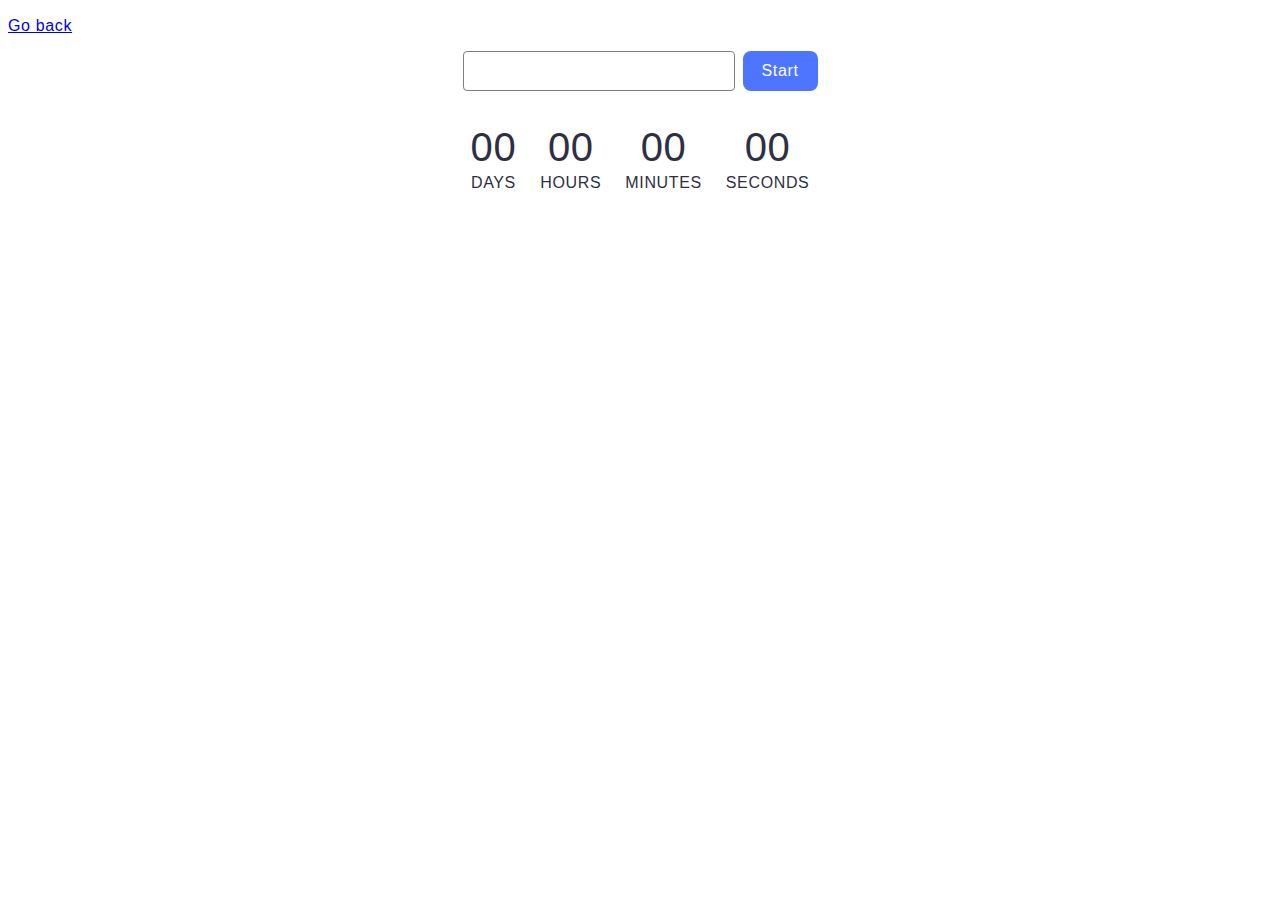
<file: src/1-timer.html>
<!DOCTYPE html>
<html lang="en">
  <head>
    <meta charset="UTF-8" />
    <meta name="viewport" content="width=device-width, initial-scale=1.0" />
    <title>Timer</title>
    <link rel="stylesheet" href="./css/styles.css" />
  </head>
  <body>
    <p><a href="./index.html">Go back</a></p>

    <div class="wrapper">
      <input type="text" id="datetime-picker" />
      <button type="button" data-start>Start</button>
    </div>

    <div class="timer">
      <div class="field">
        <span class="value" data-days>00</span>
        <span class="label">Days</span>
      </div>
      <div class="field">
        <span class="value" data-hours>00</span>
        <span class="label">Hours</span>
      </div>
      <div class="field">
        <span class="value" data-minutes>00</span>
        <span class="label">Minutes</span>
      </div>
      <div class="field">
        <span class="value" data-seconds>00</span>
        <span class="label">Seconds</span>
      </div>
    </div>

    <script defer src="./js/1-timer.js" type="module"></script>
  </body>
</html>
</file>
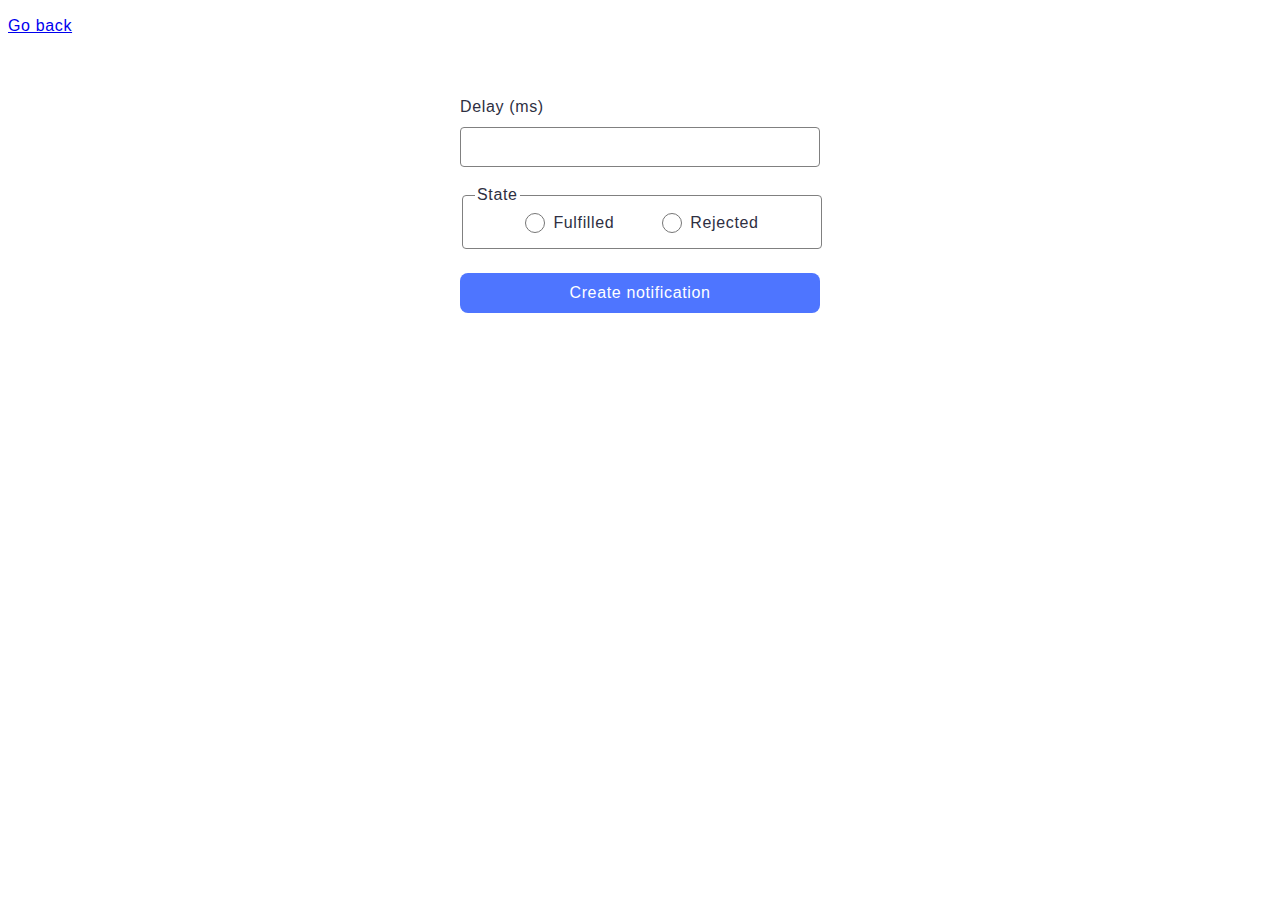
<file: src/2-snackbar.html>
<!DOCTYPE html>
<html lang="en">
  <head>
    <meta charset="UTF-8" />
    <meta name="viewport" content="width=device-width, initial-scale=1.0" />
    <title>Snackbar</title>
    <link rel="stylesheet" href="./css/styles.css" />
  </head>
  <body>
    <p><a href="./index.html">Go back</a></p>

    <form class="form">
      <label>
        Delay (ms)
        <input class="delay-input" type="number" name="delay" required />
      </label>
      <fieldset>
        <legend>State</legend>
        <label>
          <input
            class="radio-input"
            type="radio"
            name="state"
            value="fulfilled"
            required
          />
          Fulfilled
        </label>
        <label>
          <input
            class="radio-input"
            type="radio"
            name="state"
            value="rejected"
            required
          />
          Rejected
        </label>
      </fieldset>
      <button type="submit">Create notification</button>
    </form>

    <script defer src="./js/2-snackbar.js" type="module"></script>
  </body>
</html>
</file>
<file: src/css/styles.css>
/* COMMON STYLES */
* {
  box-sizing: border-box;
}
body {
  font-family: 'Montserrat', sans-serif;
  background-color: #ffffff;
  font-weight: 400;
  font-size: 16px;
  line-height: 1.2;
  letter-spacing: 0.04em;
  color: #2e2f42;
}
ul {
  list-style-type: none;
}
input {
  font-family: inherit;
  background-color: transparent;
  outline: transparent;
  border: 1px solid #808080;
  border-radius: 4px;
  padding: 8px 16px;
  line-height: 1.5;
  transition: border-color 250ms linear, color 250ms linear,
    background-color 250ms linear;
}
input:hover {
  border-color: #000000;
}
input:focus {
  border-color: #4e75ff;
}
button {
  display: block;
  border: none;
  outline: transparent;
  background-color: #4e75ff;
  font-weight: 500;
  font-size: 16px;
  line-height: 1.5;
  letter-spacing: 0.04em;
  color: #ffffff;
  font-family: inherit;
  cursor: pointer;
  border-radius: 8px;
  padding: 8px 16px;
  height: 40px;
  transition: background-color 250ms linear, color 250ms linear;
}
button:hover {
  background-color: #6c8cff;
}
/* TIMER STYLES */
.wrapper {
  display: flex;
  gap: 8px;
  margin-bottom: 32px;
  justify-content: center;
}
.wrapper input {
  width: 272px;
  height: 40px;
}
.wrapper input:disabled {
  border-color: #808080;
  color: #808080;
  background-color: #fafafa;
  cursor: not-allowed;
}
.wrapper button {
  width: 75px;
}
.wrapper button:disabled {
  color: #989898;
  background-color: #cfcfcf;
  cursor: not-allowed;
}
.timer {
  display: flex;
  gap: 24px;
  justify-content: center;
}
.field {
  display: flex;
  flex-direction: column;
  align-items: center;
}
.value {
  font-size: 40px;
}
.label {
  line-height: 1.5;
  text-transform: uppercase;
}
/* SNACKBAR STYLES */
.form {
  display: flex;
  flex-direction: column;
  gap: 16px;
  align-items: flex-start;
  justify-content: center;
  margin: 60px auto;
  width: 360px;
}
.form > label {
  display: flex;
  flex-direction: column;
  gap: 8px;
  font-family: inherit;
  line-height: 1.5;
}
.delay-input {
  height: 40px;
  width: 360px;
  line-height: 1.5;
}
fieldset {
  display: flex;
  width: 360px;
  height: 66px;
  gap: 48px;
  justify-content: center;
  border: 1px solid #808080;
  border-radius: 4px;
  transition: border-color 250ms linear;
}
legend {
  line-height: 1.5;
}
fieldset > label {
  display: flex;
  gap: 8px;
  align-items: center;
}
.radio-input {
  width: 20px;
  height: 20px;
  margin: 0;
}
fieldset:hover {
  border-color: #000000;
}
fieldset + button {
  width: 360px;
  margin-top: 8px;
}
</file>
